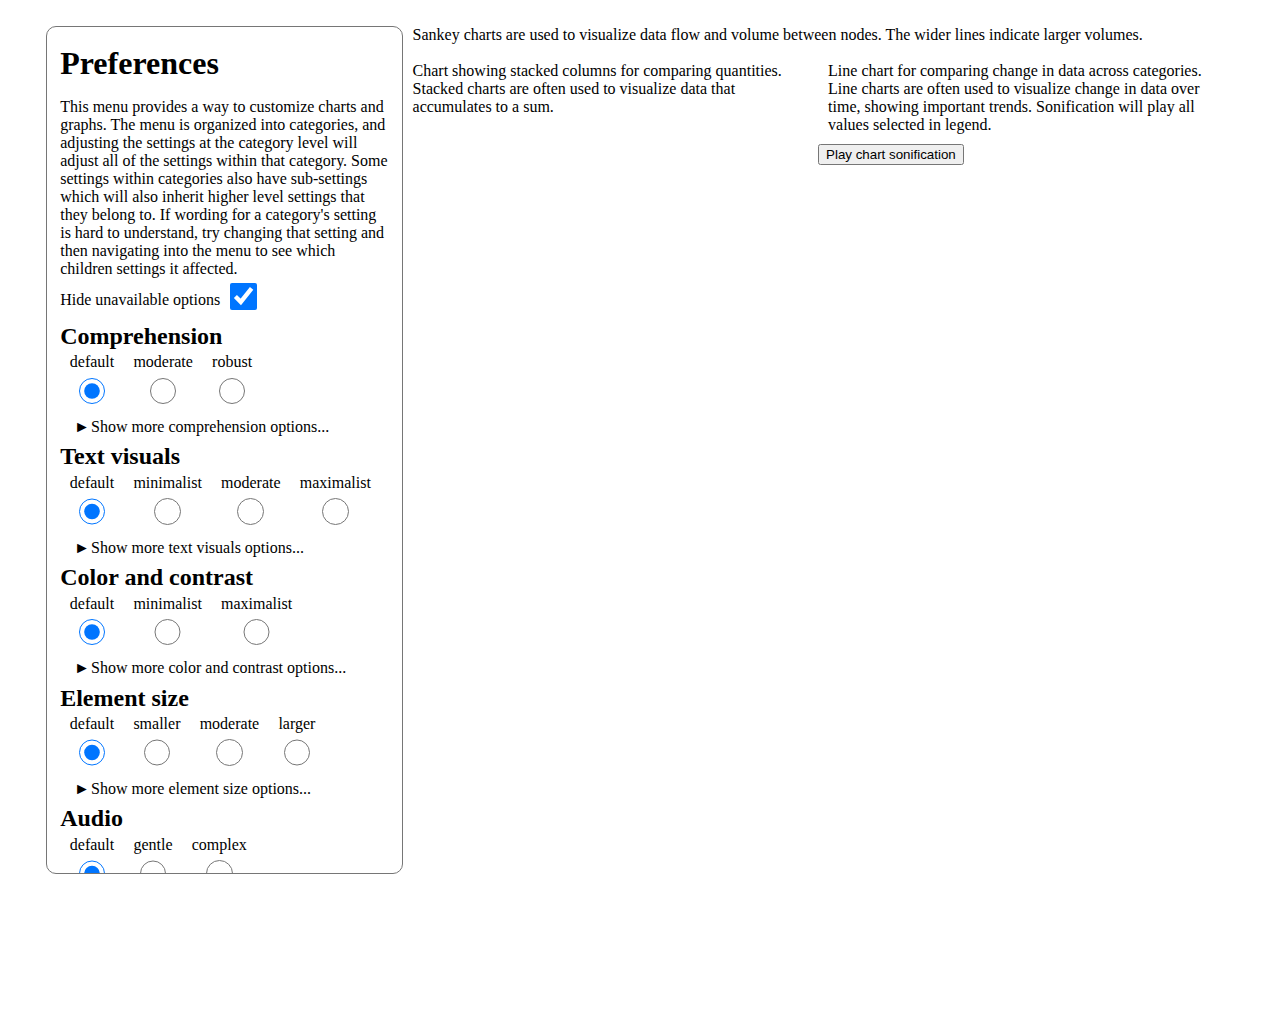
<file: early_explo/examples/menu/menu.html>
<!DOCTYPE html>
<html lang="en">
    <head>
        <title>Highcharts Preferences Menu</title>
        <link rel="stylesheet" href="./menu.css">
        <link rel="stylesheet" href="./chart.css">
    </head>

    <!-- <figure class="highcharts-figure"> -->
    <body>
        <main>
            <div>
                <div class="highcharts-responsive-two-columns">
                    <div class="highcharts-responsive-column-menu highcharts-hiding-children" id="menu"></div>
                    <div class="highcharts-responsive-column-chart">
                        <h2 id="dashboard-heading">Dashboard</h2>
                        <figure class="highcharts-figure">
                            <div id="container"></div>
                            <div id="hidden-container"></div>
                            <p id="description-sankey" class="highcharts-description">
                                Sankey charts are used to visualize data flow and volume
                                between nodes. The wider lines indicate larger volumes.
                            </p>
                        </figure>
                        <div class="highcharts-responsive-two-columns">
                            <div class="highcharts-menu-halfwidth">
                                <figure class="highcharts-figure">
                                    <div id="bar-container"></div>
                                    <p id="description-bar" class="highcharts-description">
                                        Chart showing stacked columns for comparing quantities. Stacked charts
                                        are often used to visualize data that accumulates to a sum.
                                    </p>
                                </figure>
                            </div>
                            <div class="highcharts-menu-halfwidth">
                                <figure class="highcharts-figure">
                                    <div id="line-container"></div>
                                    <p id="description-line" class="highcharts-description">
                                        Line chart for comparing change in data across categories. Line charts are often used to visualize change in data over time, showing important trends. Sonification will play all values selected in legend.
                                    </p>
                                    <button id="sonify">Play chart sonification</button>
                                </figure>
                            </div>
                        </div>
                    </div>
                </div>
            </div>
            <div>
                <svg aria-hidden="true" style="position:absolute;opacity:0;pointer-events:none;">
                    <defs aria-hidden="true">
                        <pattern id="highcharts-pattern-0-156-0" patternUnits="userSpaceOnUse" patternContentUnits="userSpaceOnUse" width="5" height="5" x="0" y="0" patternTransform="scale(1.4 1.4)">
                        <path d="M 0 0 L 5 5 M 4.5 -0.5 L 5.5 0.5 M -0.5 4.5 L 0.5 5.5" stroke="rgba(0,156,0,1)" stroke-width="2" fill="none">
                        </path>
                        </pattern>
                        <pattern id="highcharts-pattern-26-141-255" patternUnits="userSpaceOnUse" patternContentUnits="userSpaceOnUse" width="5" height="5" x="0" y="0" patternTransform="scale(1.4 1.4)">
                        <path d="M 0 5 L 5 0 M -0.5 0.5 L 0.5 -0.5 M 4.5 5.5 L 5.5 4.5" stroke="rgba(26,141,255,1)" stroke-width="2" fill="none">
                        </path>
                        </pattern>
                        <pattern id="highcharts-pattern-152-152-152" patternUnits="userSpaceOnUse" patternContentUnits="userSpaceOnUse" width="5" height="5" x="0" y="0" patternTransform="scale(1.4 1.4)">
                        <path d="M 2 0 L 2 5 M 4 0 L 4 5" stroke="rgba(152,152,152,1)" stroke-width="2" fill="none">
                        </path>
                        </pattern>
                        <pattern id="highcharts-pattern-116-255-231" patternUnits="userSpaceOnUse" patternContentUnits="userSpaceOnUse" width="5" height="5" x="0" y="0" patternTransform="scale(1.4 1.4)">
                        <path d="M 0 2 L 5 2 M 0 4 L 5 4" stroke="rgba(116,255,231,1)" stroke-width="2" fill="none">
                        </path>
                        </pattern>
                        <pattern id="highcharts-pattern-140-255-116" patternUnits="userSpaceOnUse" patternContentUnits="userSpaceOnUse" width="5" height="5" x="0" y="0" patternTransform="scale(1.4 1.4)">
                        <path d="M 0 1.5 L 2.5 1.5 L 2.5 0 M 2.5 5 L 2.5 3.5 L 5 3.5" stroke="rgba(140,255,116,1)" stroke-width="2" fill="none">
                        </path>
                        </pattern>
                        <pattern id="highcharts-pattern-255-141-161" patternUnits="userSpaceOnUse" patternContentUnits="userSpaceOnUse" width="10" height="10" x="0" y="0">
                        <path d="M 0 0 L 5 10 L 10 0" stroke="rgba(255,141,161,1)" stroke-width="2" fill="none">
                        </path>
                        </pattern>
                        <pattern id="highcharts-pattern-244-192-255" patternUnits="userSpaceOnUse" patternContentUnits="userSpaceOnUse" width="10" height="10" x="0" y="0">
                        <path d="M 3 3 L 8 3 L 8 8 L 3 8 Z" stroke="rgba(244,192,255,1)" stroke-width="2" fill="none">
                        </path>
                        </pattern>
                        <pattern id="highcharts-pattern-230-230-230" patternUnits="userSpaceOnUse" patternContentUnits="userSpaceOnUse" width="10" height="10" x="0" y="0">
                        <path d="M 5 5 m -4 0 a 4 4 0 1 1 8 0 a 4 4 0 1 1 -8 0" stroke="rgba(230,230,230,1)" stroke-width="2" fill="none">
                        </path>
                        </pattern>
                        <pattern id="highcharts-pattern-249-231-159" patternUnits="userSpaceOnUse" patternContentUnits="userSpaceOnUse" width="10" height="10" x="0" y="0">
                        <path d="M 0 0 L 10 10 M 9 -1 L 11 1 M -1 9 L 1 11" stroke="rgba(249,231,159,1)" stroke-width="2" fill="none">
                        </path>
                        </pattern>
                        <pattern id="highcharts-pattern-255-165-0" patternUnits="userSpaceOnUse" patternContentUnits="userSpaceOnUse" width="10" height="10" x="0" y="0">
                        <path d="M 0 10 L 10 0 M -1 1 L 1 -1 M 9 11 L 11 9" stroke="rgba(255,165,0,1)" stroke-width="2" fill="none">
                        </path>
                        </pattern>
                        </defs>                    
                </svg>
            </div>
        </main>
    </body>

    <!-- </figure> -->
    
    <script src="https://code.highcharts.com/highcharts.js"></script>
    <script src="https://code.highcharts.com/highcharts-more.js"></script>
    <script src="https://code.highcharts.com/modules/sankey.js"></script>
    <script src="https://code.highcharts.com/modules/exporting.js"></script>
    <script src="https://code.highcharts.com/modules/export-data.js"></script>
    <script src="https://code.highcharts.com/modules/sonification.js"></script>
    <script src="https://code.highcharts.com/modules/accessibility.js"></script>
    <script src="https://code.highcharts.com/modules/pattern-fill.js"></script>
    <script src="./colorUtilities.js"></script>
    <script src="./datasets.js"></script>
    <script src="./menuState.js"></script>
    <script src="./menuFunctions.js"></script>
    <script src="./generateHTML.js"></script>
    <script src="./parsePreferences.js"></script>
    <script src="./barChart.js"></script>
    <script src="./lineChart.js"></script>
    <script src="./chart.js"></script>
    <script src="./menu.js"></script>

</html>
</file>
<file: early_explo/examples/menu/menu.css>
body {
    padding: 2vh 3vw;
}

/* h1 {
    margin-left: 1vw;
} */

h1, h2, h3, h4, h5 h6 {
    margin-top: 0;
    display: inline;
}

form {
    display: inline;
}

legend {

}

details {
    margin-top: 1vh;
    padding-left: 1vw;
}

.highcharts-empty-details {
    padding-left: 1.5vw;
}

#dashboard-heading {
    position: absolute;
    height: 1px;
    left: -9999px;
    top: -9999px;
}

summary, .highcharts-empty-summary {
    padding: 0.5vw;
    padding-left: 0;
}

summary {
    border: 1px solid #ffffff00;
}

.highcharts-menu-column {
    display: inline;
}

.highcharts-column-left {
    display: inline-block;
    min-width: 16em;
    /* margin-bottom: 2.5em; */
}

.highcharts-column-right {
    display: inline;
}

.highcharts-menu-group {

}

.highcharts-menu-group-1 {
    
}

.highcharts-menu-group-2 {

}

.highcharts-menu-group-3 {

}

.highcharts-menu-hint {

}

.highcharts-menu-hidden {
    display: none;
}

.highcharts-menu-indeterminant {

}

.highcharts-menu-slider-line {
    /* display: inline; */
}

.highcharts-menu-slider-wrapper {
    left: 0;
    /* top: -1.95em; */
    padding-top: 0.4vh;
    position: relative;
    text-align: center;
    display: inline-block;
}

.highcharts-menu-slider-disabled {
    color: #767676
}


.highcharts-menu-slider-option {
    text-align: center;
    padding: 0 0.75vw;
    display: inherit;
}

.highcharts-menu-slider-option input {
    text-align: center;
    display: block;
    margin: 0.4vh auto 0;
}

.highcharts-menu-slider-option label {

}

.highcharts-menu-checkbox {

}

.highcharts-menu-checkbox-label {

}

input[type=radio], input[type=checkbox] {
    position: relative;
    top: 0.2em;
    height: 2em;
    width: 2em;
}

input[type=checkbox] {
    margin: 0 0.75em;
    top: 0.4em;
}

.highcharts-menu-hidden-checkbox {
    display: none;
}

details > summary {
    list-style-type: none;
}

details > summary::-webkit-details-marker {
    display: none;
}

details > summary::before {
    content: '\25BA';
    padding-right: .1vw;
}

details[open] > summary::before {
    content: '\25BC';
    padding-right: 0;
}

summary:hover {
    cursor: pointer;
    background-color: #f9fdff;
    border: 1px dashed #767676;
    border-radius: 8px;
}

/* container */
.highcharts-responsive-two-columns {
    display:flex;
    flex-wrap:wrap;
}

/* columns */
.highcharts-responsive-two-columns > * {
    width:100%;
    /* padding:1rem; */
}
    
.highcharts-menu-padding {
    padding: 2vh 1vw;
    border: 1px solid #767676;
    border-radius: 10px;
    max-height: 90vh;
    overflow: scroll;
}

.highcharts-menu-padding p {
    margin-bottom: 0;
}

/* tablet breakpoint */
@media (min-width:1079px) {
    .highcharts-responsive-column-menu {
        width:30%;
    }
    .highcharts-responsive-column-chart {
        width:70%;
    }
    .highcharts-menu-halfwidth {
        margin-top: 0.5em;
        width: 50%;
    }
}

input:hover {
    cursor: pointer;
}

.highcharts-hiding-children .highcharts-hide-unavailable {
    display: none;
}

.highcharts-hide-unavailable {
    color: #767676;
    font-weight: 100;
}

.highcharts-visible-alt {
    display: block;
    position: absolute;
}

.highcharts-description {
    padding: 10px;
    padding-top: 0;
    margin-block-start: 0;
    margin-block-end: 0;
}

#toggle-unavailable {
    margin-bottom: 2vh;
}
</file>
<file: early_explo/examples/menu/chart.css>
#csv {
    display: none;
}

.highcharts-figure,
.highcharts-data-table table {
    min-width: 310px;
    max-width: 1600px;
    margin: auto;
}

.highcharts-data-table table {
    font-family: Verdana, sans-serif;
    border-collapse: collapse;
    border: 1px solid #ebebeb;
    margin: 10px auto;
    text-align: center;
    width: 100%;
    max-width: 500px;
}

.highcharts-data-table caption {
    padding: 1em 0;
    font-size: 1.2em;
    color: #555;
}

.highcharts-data-table th {
    font-weight: 600;
    padding: 0.5em;
}

.highcharts-data-table td,
.highcharts-data-table th,
.highcharts-data-table caption {
    padding: 0.5em;
}

.highcharts-data-table thead tr,
.highcharts-data-table tr:nth-child(even) {
    background: #f8f8f8;
}

.highcharts-data-table tr:hover {
    background: #f1f7ff;
}

.highcharts-using-fills-low .highcharts-link {
    fill-opacity: 0.35;
}
.highcharts-using-fills-high .highcharts-link {
    fill-opacity: 0.6;
}
.highcharts-using-fills-low .highcharts-link.highcharts-point-inactive {
    fill-opacity: 0.05;
}
.highcharts-using-fills-high .highcharts-link.highcharts-point-inactive {
    fill-opacity: 0.1;
}
.highcharts-using-fills-low .highcharts-link.highcharts-point-hover {
    fill-opacity: 0.7;
}
.highcharts-using-fills-high .highcharts-link.highcharts-point-hover {
    fill-opacity: 1;
}

#bar-container .highcharts-point {
    fill-opacity: 0.5;
}
</file>
